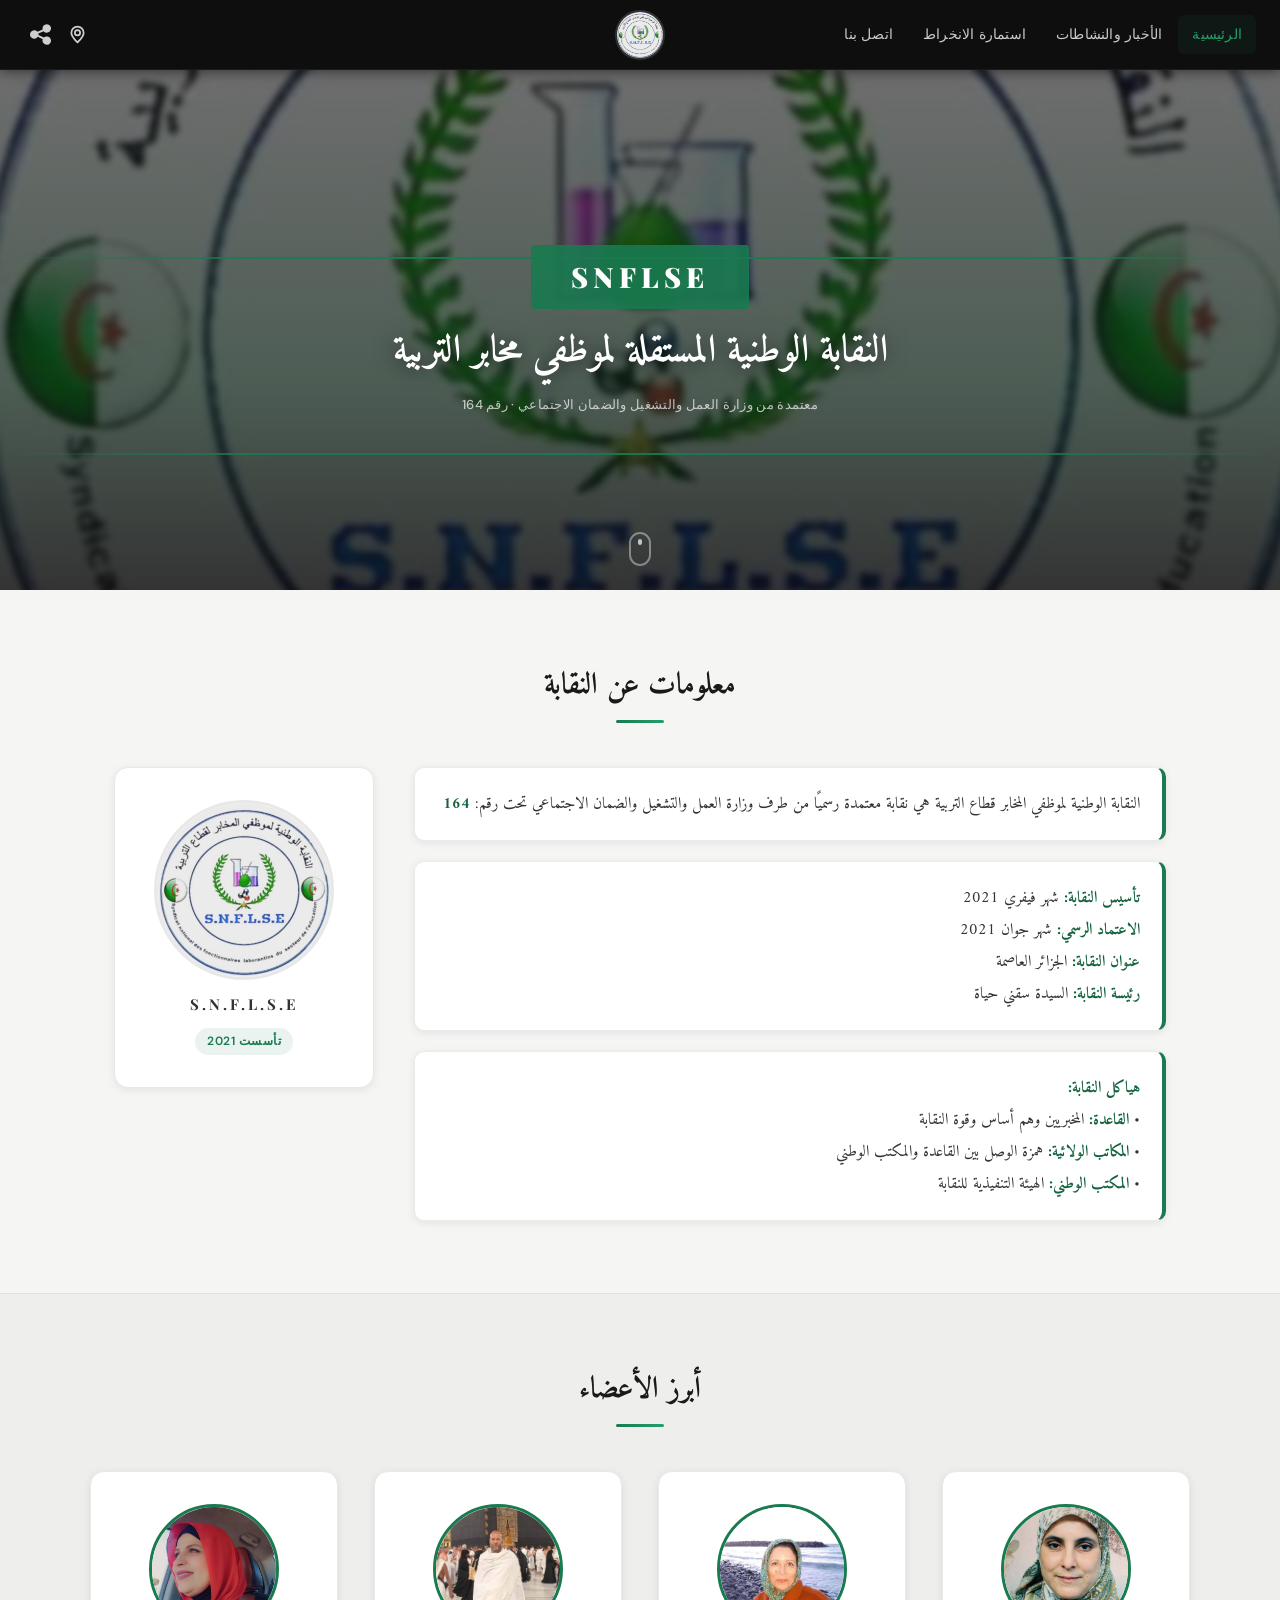
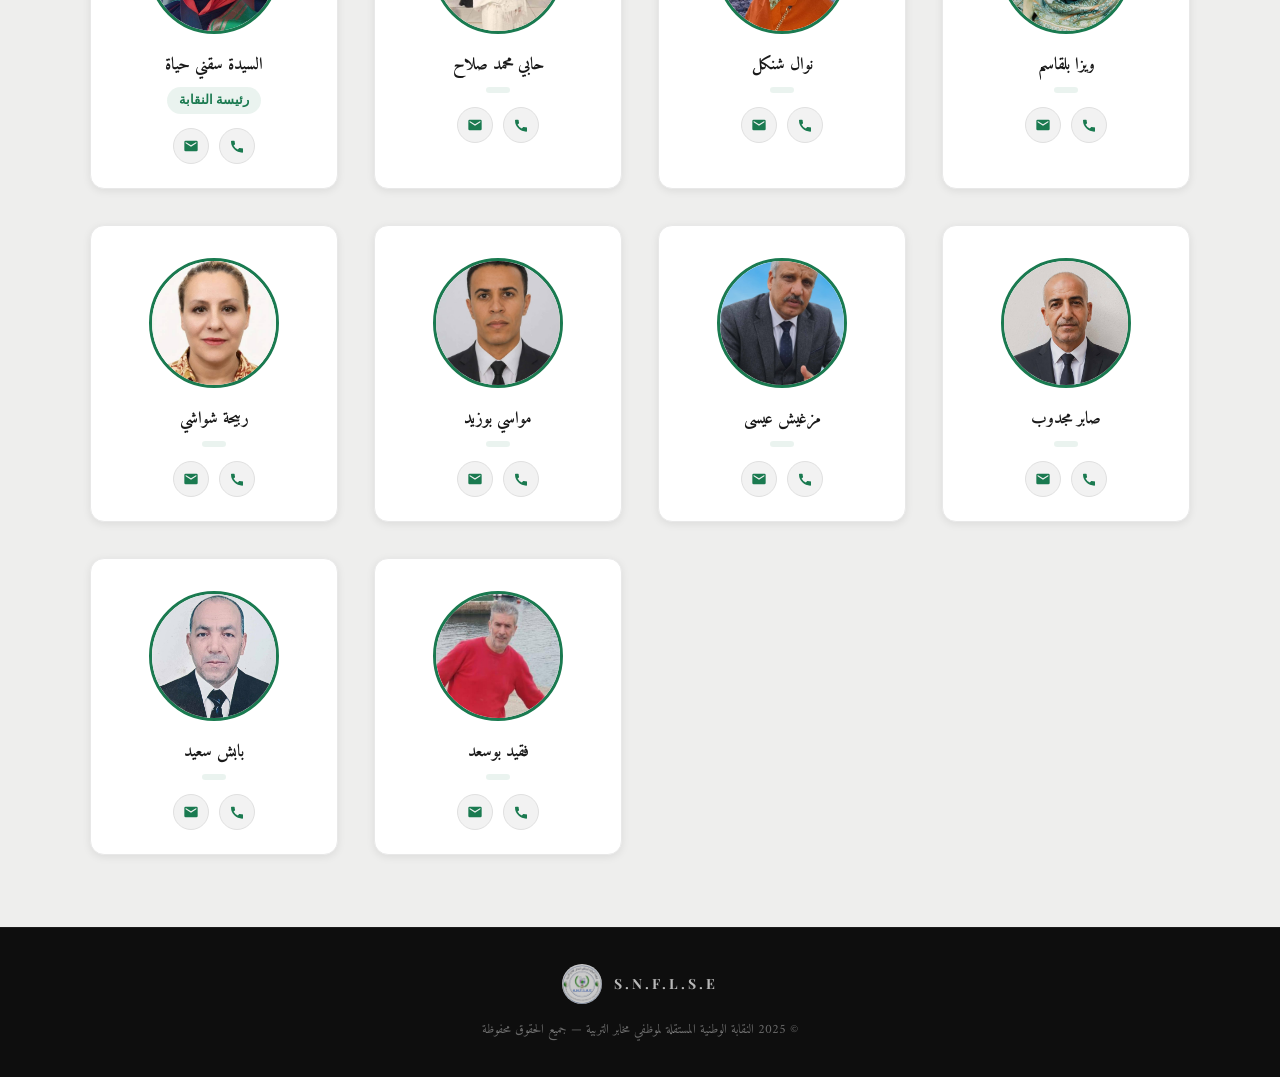
<file: index.html>
<!DOCTYPE html>
<html lang="ar">
  <head>
    <!--the index file-->
    <meta charset="UTF-8">
    <meta name="viewport" content="width=device-width, initial-scale=1.0">
    <link rel="icon" type="image/png" href="imgs/Logo.jpg?v=2">    <link rel="apple-touch-icon" href="/imgs/Logo.jpg">
    <link rel="preconnect" href="https://fonts.googleapis.com">
    <link rel="preconnect" href="https://fonts.gstatic.com" crossorigin>
    <link href="https://fonts.googleapis.com/css2?family=Playfair+Display:wght@700;900&family=DM+Sans:wght@400;500;600&family=Amiri:wght@400;700&display=swap" rel="stylesheet">
    <link rel="stylesheet" href="styles/home.css">
    <link rel="stylesheet" href="styles/general.css">
    <link rel="stylesheet" href="styles/header.css">
    <title>SNFLSE — النقابة الوطنية المستقلة لموظفي مخابر التربية</title>
  </head>

  <body>
    <header class="header">
      <!-- Left icons -->
      <div class="left-icons">
        <div class="share-wrapper">
          <button class="icon-btn" id="shareIcon" aria-label="مشاركة" aria-expanded="false" aria-haspopup="true">
            <img src="imgs/share-icon.svg" class="header-icon" alt="مشاركة">
          </button>
          <div class="share-dropdown" id="shareDropdown" role="menu">
            <a href="https://www.facebook.com/share/g/1HC8PSadK2/" target="_blank" rel="noopener noreferrer" class="share-item" role="menuitem">
              <svg class="share-item-icon" xmlns="http://www.w3.org/2000/svg" viewBox="0 0 24 24" fill="#1877F2" aria-hidden="true">
                <path d="M24 12.073C24 5.405 18.627 0 12 0S0 5.405 0 12.073C0 18.1 4.388 23.094 10.125 24v-8.437H7.078v-3.49h3.047V9.413c0-3.018 1.791-4.688 4.532-4.688 1.313 0 2.686.235 2.686.235v2.953h-1.513c-1.491 0-1.956.928-1.956 1.879v2.281h3.328l-.532 3.49h-2.796V24C19.612 23.094 24 18.1 24 12.073z"/>
              </svg>
              Facebook
            </a>
            <a href="https://mail.google.com/mail/?view=cm&fs=1&to=s.n.f.l.s.e.algerie2021@gmail.com" class="share-item" role="menuitem">
              <svg class="share-item-icon" xmlns="http://www.w3.org/2000/svg" viewBox="0 0 24 24" aria-hidden="true">
                <path d="M24 5.457v13.909c0 .904-.732 1.636-1.636 1.636h-3.819V11.73L12 16.64l-6.545-4.91v9.273H1.636A1.636 1.636 0 010 19.366V5.457c0-.906.732-1.636 1.636-1.636h.749L12 10.91l9.615-7.089h.749A1.636 1.636 0 0124 5.457z" fill="#EA4335"/>
              </svg>
              Gmail
            </a>
          </div>
        </div>
        <button class="icon-btn" aria-label="الموقع">
          <img src="imgs/location.svg" class="header-icon" alt="الموقع">
        </button>
      </div>

      <!-- Logo -->
      <div class="logo">
        <img src="imgs/Logo.jpg" alt="شعار النقابة الوطنية لموظفي المخابر">
      </div>

      <div class="right-side">
        <button class="menu-btn" id="menuBtn" aria-label="فتح القائمة" aria-expanded="false" aria-controls="mobileMenu">
          <img src="imgs/menu-btn.svg" class="header-icon" alt="">
        </button>
      
        <nav class="desktop-menu" aria-label="التنقل الرئيسي">
          <a href="index.html" class="active">الرئيسية</a>
          <a href="news.html">الأخبار والنشاطات</a>
          <a href="form.html">استمارة الانخراط</a>
          <a href="contact.html">اتصل بنا</a>
        </nav>
      </div>
    </header>

    <!-- Mobile dropdown -->
    <nav class="mobile-menu" id="mobileMenu" aria-label="القائمة المتنقلة" aria-hidden="true">
      <a href="index.html" class="active">الرئيسية</a>
      <a href="news.html">الأخبار والنشاطات</a>
      <a href="form.html">استمارة الانخراط</a>
      <a href="contact.html">اتصل بنا</a>
    </nav>

    <!-- Hero Section -->
    <section class="hero" aria-label="الصفحة الرئيسية">
      <div class="hero-bg" aria-hidden="true"></div>
      <div class="hero-overlay" aria-hidden="true"></div>
      <div class="hero-content">
        <span class="hero-latin">SNFLSE</span>
        <span class="hero-arabic">النقابة الوطنية المستقلة لموظفي مخابر التربية</span>
        <span class="hero-tagline">معتمدة من وزارة العمل والتشغيل والضمان الاجتماعي · رقم 164</span>
      </div>
      <div class="hero-scroll-hint" aria-hidden="true">
        <span></span>
      </div>
    </section>

    <!-- Content Section -->
    <div class="content">

      <h2 class="section-title reveal">معلومات عن النقابة</h2>
      <div class="section-divider"></div>

      <div class="info-grid reveal">

        <!-- Left: Logo card -->
        <div class="info-logo-card">
          <img src="imgs/Logo.jpg" alt="شعار SNFLSE">
          <span class="info-logo-label">S.N.F.L.S.E</span>
          <span class="info-logo-year">تأسست 2021</span>
        </div>

        <!-- Right: Info blocks -->
        <div class="info-text">

          <div class="info-block">
            <p>
              النقابة الوطنية لموظفي المخابر قطاع التربية هي نقابة معتمدة
              رسميًا من طرف وزارة العمل والتشغيل والضمان الاجتماعي تحت
              رقم: <strong>164</strong>
            </p>
          </div>

          <div class="info-block">
            <p>
              <strong>تأسيس النقابة:</strong> شهر فيفري 2021<br>
              <strong>الاعتماد الرسمي:</strong> شهر جوان 2021<br>
              <strong>عنوان النقابة:</strong> الجزائر العاصمة<br>
              <strong>رئيسة النقابة:</strong> السيدة سقني حياة
            </p>
          </div>

          <div class="info-block">
            <p>
              <strong>هياكل النقابة:</strong><br>
              • <strong>القاعدة:</strong> المخبريين وهم أساس وقوة النقابة<br>
              • <strong>المكاتب الولائية:</strong> همزة الوصل بين القاعدة والمكتب الوطني<br>
              • <strong>المكتب الوطني:</strong> الهيئة التنفيذية للنقابة
            </p>
          </div>

        </div>
      </div>
    </div>

    <!-- Members Section — outside .content for full-width background -->
    <section class="members-section">
      <div class="members-inner">
        <h2 class="section-title reveal">أبرز الأعضاء</h2>
        <div class="section-divider"></div>
        <div class="members-grid" id="membersGrid"></div>
      </div>
    </section>

    <!-- Footer -->
    <footer class="footer">
      <div class="footer-inner">
        <div class="footer-logo">
          <img src="imgs/Logo.jpg" alt="شعار النقابة">
          <span>S.N.F.L.S.E</span>
        </div>
        <p class="footer-copy" dir="rtl">
          © 2025 النقابة الوطنية المستقلة لموظفي مخابر التربية — جميع الحقوق محفوظة
        </p>
      </div>
    </footer>

    <script src="scripts/home.js"></script>
  </body>
</html>
</file>
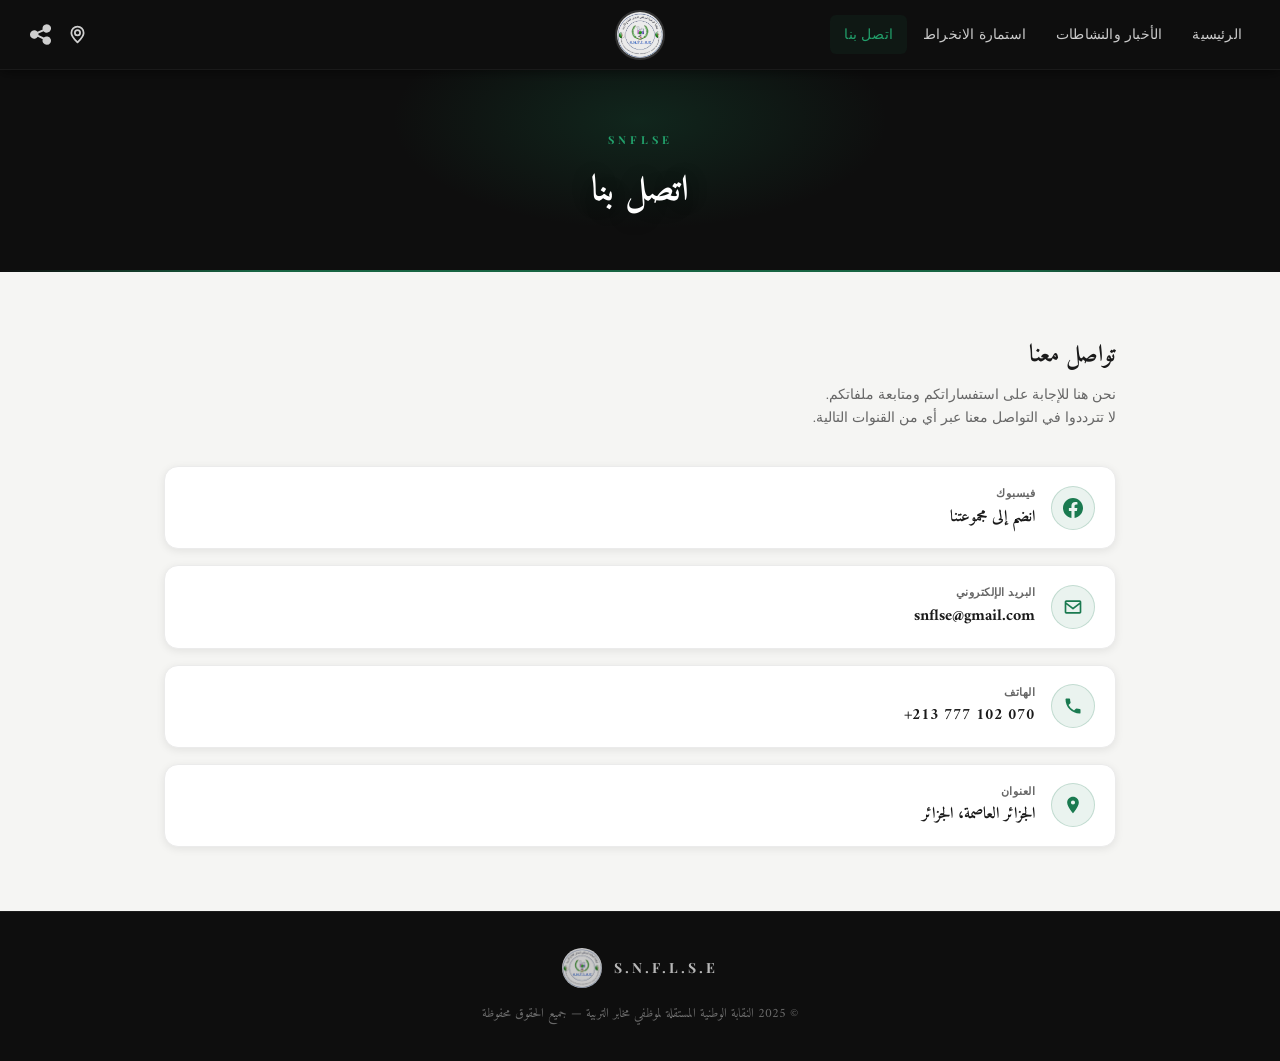
<file: contact.html>
<!DOCTYPE html>
<html lang="ar">
  <head>
    <meta charset="UTF-8">
    <meta name="viewport" content="width=device-width, initial-scale=1.0">
    <link rel="icon" type="image/png" href="/imgs/Logo.jpg">
    <link rel="apple-touch-icon" href="/imgs/Logo.jpg">
    <link rel="preconnect" href="https://fonts.googleapis.com">
    <link rel="preconnect" href="https://fonts.gstatic.com" crossorigin>
    <link href="https://fonts.googleapis.com/css2?family=Playfair+Display:wght@700;900&family=DM+Sans:wght@400;500;600&family=Amiri:wght@400;700&display=swap" rel="stylesheet">
    <link rel="stylesheet" href="styles/contacts.css">
    <link rel="stylesheet" href="styles/header.css">
    <link rel="stylesheet" href="styles/general.css">
    <title>اتصل بنا — SNFLSE</title>
  </head>

  <body>

    <!-- ─── HEADER ─────────────────────────────────────── -->
    <header class="header">

      <!-- Left icons -->
      <div class="left-icons">
        <div class="share-wrapper">
          <button class="icon-btn" id="shareIcon" aria-label="مشاركة" aria-expanded="false" aria-haspopup="true">
            <img src="imgs/share-icon.svg" class="header-icon" alt="مشاركة">
          </button>
          <div class="share-dropdown" id="shareDropdown" role="menu">
            <a href="https://www.facebook.com/share/g/1HC8PSadK2/" target="_blank" rel="noopener noreferrer" class="share-item" role="menuitem">
              <svg class="share-item-icon" xmlns="http://www.w3.org/2000/svg" viewBox="0 0 24 24" fill="#1877F2" aria-hidden="true">
                <path d="M24 12.073C24 5.405 18.627 0 12 0S0 5.405 0 12.073C0 18.1 4.388 23.094 10.125 24v-8.437H7.078v-3.49h3.047V9.413c0-3.018 1.791-4.688 4.532-4.688 1.313 0 2.686.235 2.686.235v2.953h-1.513c-1.491 0-1.956.928-1.956 1.879v2.281h3.328l-.532 3.49h-2.796V24C19.612 23.094 24 18.1 24 12.073z"/>
              </svg>
              Facebook
            </a>
            <a href="https://mail.google.com/mail/?view=cm&fs=1&to=s.n.f.l.s.e.algerie2021@gmail.com" class="share-item" role="menuitem">
              <svg class="share-item-icon" xmlns="http://www.w3.org/2000/svg" viewBox="0 0 24 24" aria-hidden="true">
                <path d="M24 5.457v13.909c0 .904-.732 1.636-1.636 1.636h-3.819V11.73L12 16.64l-6.545-4.91v9.273H1.636A1.636 1.636 0 010 19.366V5.457c0-.906.732-1.636 1.636-1.636h.749L12 10.91l9.615-7.089h.749A1.636 1.636 0 0124 5.457z" fill="#EA4335"/>
              </svg>
              Gmail
            </a>
          </div>
        </div>
        <button class="icon-btn" aria-label="الموقع">
          <img src="imgs/location.svg" class="header-icon" alt="الموقع">
        </button>
      </div>

      <!-- Logo -->
      <div class="logo">
        <img src="imgs/Logo.jpg" alt="شعار النقابة الوطنية لموظفي المخابر">
      </div>

      <div class="right-side">
        <button class="menu-btn" id="menuBtn" aria-label="فتح القائمة" aria-expanded="false" aria-controls="mobileMenu">
          <img src="imgs/menu-btn.svg" class="header-icon" alt="">
        </button>

        <nav class="desktop-menu" aria-label="التنقل الرئيسي">
          <a href="index.html">الرئيسية</a>
          <a href="news.html">الأخبار والنشاطات</a>
          <a href="form.html">استمارة الانخراط</a>
          <a href="contact.html" class="active">اتصل بنا</a>
        </nav>
      </div>
    </header>

    <!-- Mobile dropdown -->
    <nav class="mobile-menu" id="mobileMenu" aria-label="القائمة المتنقلة" aria-hidden="true">
      <a href="index.html">الرئيسية</a>
      <a href="news.html">الأخبار والنشاطات</a>
      <a href="form.html">استمارة الانخراط</a>
      <a href="contact.html" class="active">اتصل بنا</a>
    </nav>

    <!-- ─── PAGE HERO ───────────────────────────────────── -->
    <div class="page-hero">
      <p class="page-hero-label">SNFLSE</p>
      <h1 class="page-hero-title">اتصل بنا</h1>
    </div>

    <!-- ─── MAIN CONTENT ────────────────────────────────── -->
    <main class="contact-page" aria-label="صفحة الاتصال">

      <!-- Left: Contact info -->
      <div class="contact-info reveal">
        <h2 class="contact-info-title">تواصل معنا</h2>
        <p class="contact-info-subtitle">
          نحن هنا للإجابة على استفساراتكم ومتابعة ملفاتكم.<br>
          لا تترددوا في التواصل معنا عبر أي من القنوات التالية.
        </p>

        <div class="contact-methods">
          
          <!-- Facebook -->
          <a href="https://www.facebook.com/share/g/1HC8PSadK2/" target="_blank" rel="noopener noreferrer" class="contact-method">
            <div class="contact-method-icon">
              <!-- Facebook icon -->
              <svg xmlns="http://www.w3.org/2000/svg" viewBox="0 0 24 24" aria-hidden="true">
                <path d="M24 12.073C24 5.405 18.627 0 12 0S0 5.405 0 12.073C0 18.1 4.388 23.094 10.125 24v-8.437H7.078v-3.49h3.047V9.413c0-3.018 1.791-4.688 4.532-4.688 1.313 0 2.686.235 2.686.235v2.953h-1.513c-1.491 0-1.956.928-1.956 1.879v2.281h3.328l-.532 3.49h-2.796V24C19.612 23.094 24 18.1 24 12.073z"/>
              </svg>
            </div>
            <div class="contact-method-body">
              <span class="contact-method-label">فيسبوك</span>
              <span class="contact-method-value">انضم إلى مجموعتنا</span>
            </div>
          </a>

          <!-- Email -->
          <a href="https://mail.google.com/mail/?view=cm&fs=1&to=s.n.f.l.s.e.algerie2021@gmail.com" class="contact-method">
            <div class="contact-method-icon">
              <!-- Envelope icon -->
              <svg xmlns="http://www.w3.org/2000/svg" viewBox="0 0 24 24" aria-hidden="true">
                <path d="M20 4H4c-1.103 0-2 .897-2 2v12c0 1.103.897 2 2 2h16c1.103 0 2-.897 2-2V6c0-1.103-.897-2-2-2zm0 2v.511l-8 6.223-8-6.222V6h16zM4 18V9.044l7.386 5.745a1 1 0 0 0 1.228 0L20 9.044 20.002 18H4z"/>
              </svg>
            </div>
            <div class="contact-method-body">
              <span class="contact-method-label">البريد الإلكتروني</span>
              <span class="contact-method-value">snflse@gmail.com</span>
            </div>
          </a>

          <!-- Phone -->
          <a href="tel:+213777102070" class="contact-method">
            <div class="contact-method-icon">
              <!-- Phone icon -->
              <svg xmlns="http://www.w3.org/2000/svg" viewBox="0 0 24 24" aria-hidden="true">
                <path d="M6.62 10.79a15.053 15.053 0 006.59 6.59l2.2-2.2a1 1 0 011.02-.24c1.12.37 2.33.57 3.57.57a1 1 0 011 1V20a1 1 0 01-1 1C10.61 21 3 13.39 3 4a1 1 0 011-1h3.5a1 1 0 011 1c0 1.25.2 2.45.57 3.57a1 1 0 01-.25 1.02l-2.2 2.2z"/>
              </svg>
            </div>
            <div class="contact-method-body">
              <span class="contact-method-label">الهاتف</span>
              <span class="contact-method-value" dir="ltr">+213 777 102 070</span>
            </div>
          </a>

          <!-- Address -->
          <div class="contact-method" style="cursor: default;">
            <div class="contact-method-icon">
              <!-- Location icon -->
              <svg xmlns="http://www.w3.org/2000/svg" viewBox="0 0 24 24" aria-hidden="true">
                <path d="M12 2C8.13 2 5 5.13 5 9c0 5.25 7 13 7 13s7-7.75 7-13c0-3.87-3.13-7-7-7zm0 9.5A2.5 2.5 0 1 1 12 6.5a2.5 2.5 0 010 5z"/>
              </svg>
            </div>
            <div class="contact-method-body">
              <span class="contact-method-label">العنوان</span>
              <span class="contact-method-value">الجزائر العاصمة، الجزائر</span>
            </div>
          </div>

        </div>

      </div>

    </main>

    <!-- ─── FOOTER ──────────────────────────────────────── -->
    <footer class="footer">
      <div class="footer-inner">
        <div class="footer-logo">
          <img src="imgs/Logo.jpg" alt="شعار النقابة">
          <span>S.N.F.L.S.E</span>
        </div>
        <p class="footer-copy" dir="rtl">
          © 2025 النقابة الوطنية المستقلة لموظفي مخابر التربية — جميع الحقوق محفوظة
        </p>
      </div>
    </footer>

    <script src="scripts/contact.js"></script>
  </body>
</html>
</file>
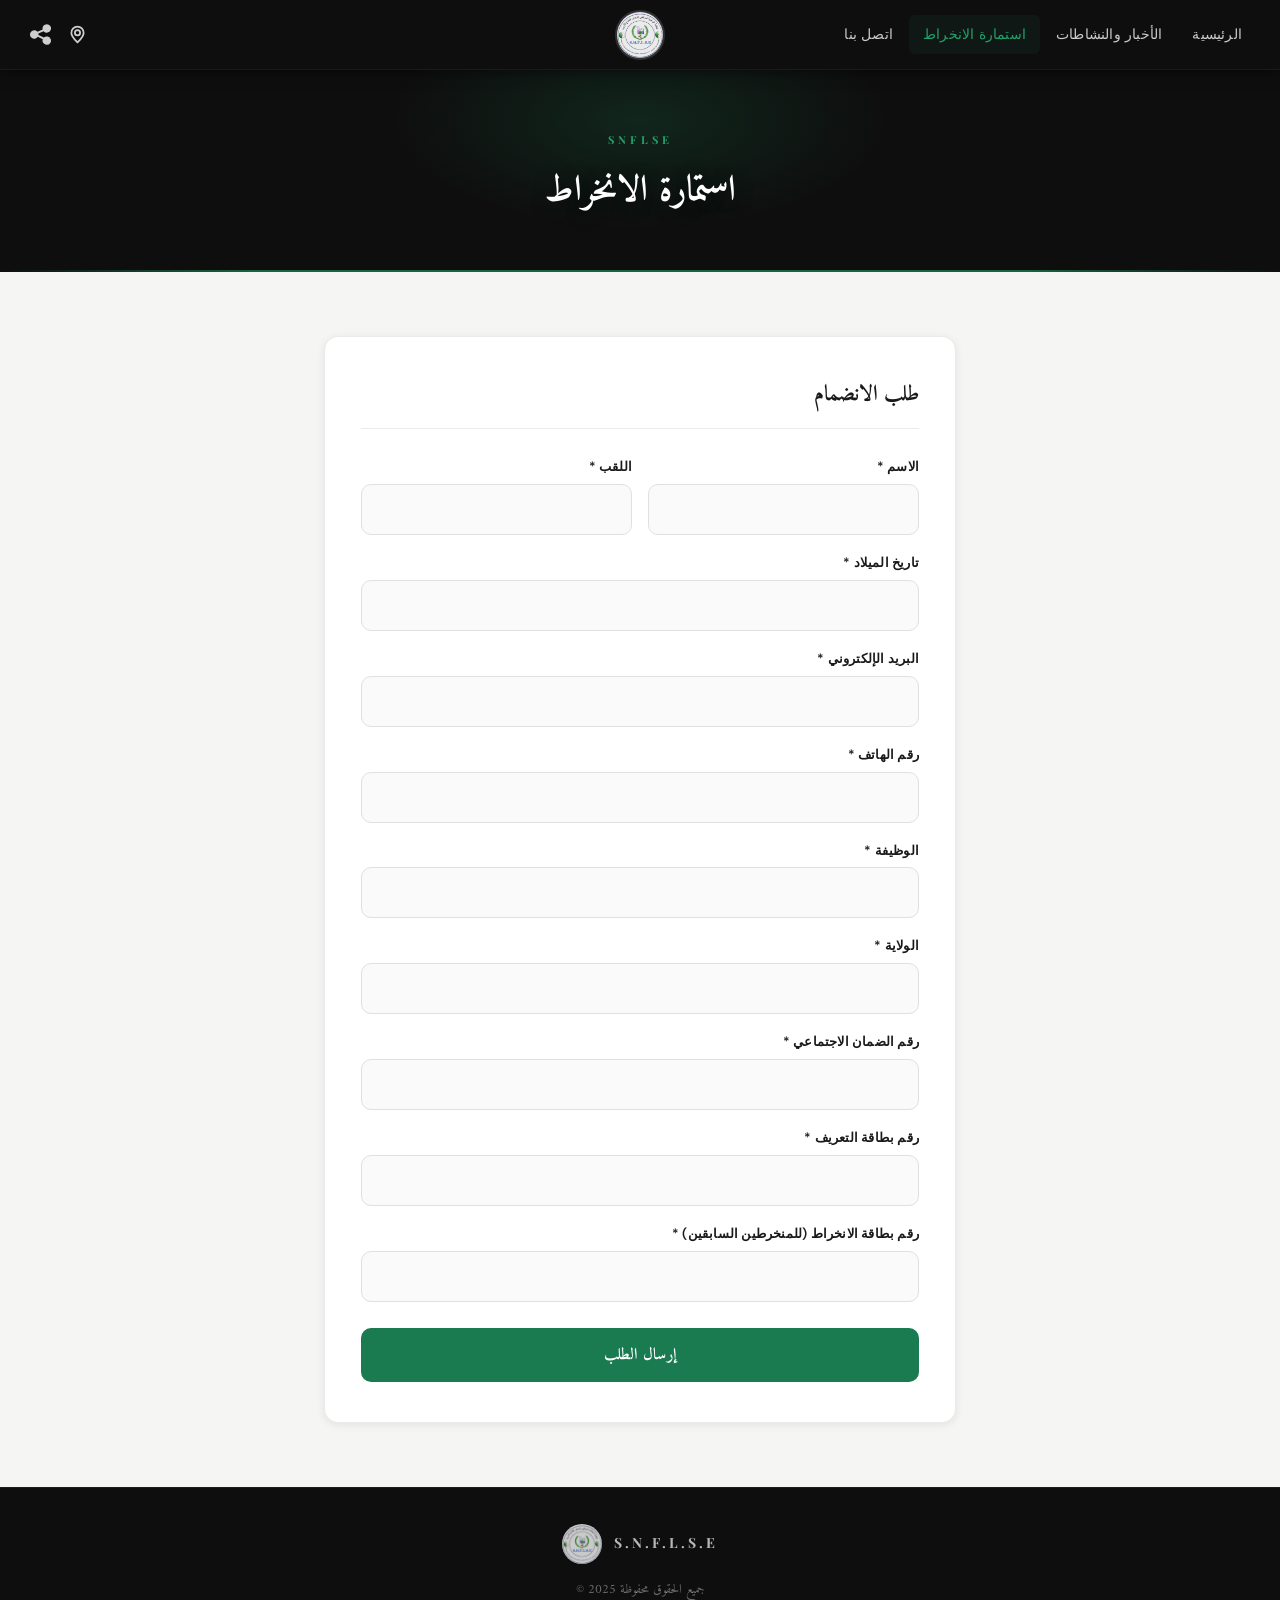
<file: form.html>
<!DOCTYPE html>
<html lang="ar">
<head>
  <meta charset="UTF-8">
  <meta name="viewport" content="width=device-width, initial-scale=1.0">
  <link rel="icon" type="image/png" href="/imgs/Logo.jpg">
  <link rel="apple-touch-icon" href="/imgs/Logo.jpg">

  <!-- Fonts -->
  <link rel="preconnect" href="https://fonts.googleapis.com">
  <link rel="preconnect" href="https://fonts.gstatic.com" crossorigin>
  <link href="https://fonts.googleapis.com/css2?family=Playfair+Display:wght@700;900&family=DM+Sans:wght@400;500;600&family=Amiri:wght@400;700&display=swap" rel="stylesheet">

  <!-- CSS -->
  <link rel="stylesheet" href="styles/general.css">
  <link rel="stylesheet" href="styles/header.css">
  <link rel="stylesheet" href="styles/form.css">

  <title>استمارة الانخراط — SNFLSE</title>
</head>

<body>

  <!-- ─── HEADER (SAME AS OTHER PAGES) ───────────────── -->
  <header class="header">

    <!-- Left icons -->
    <div class="left-icons">
      <div class="share-wrapper">
        <button class="icon-btn" id="shareIcon" aria-label="مشاركة" aria-expanded="false" aria-haspopup="true">
          <img src="imgs/share-icon.svg" class="header-icon" alt="مشاركة">
        </button>
        <div class="share-dropdown" id="shareDropdown" role="menu">
          <a href="https://www.facebook.com/share/g/1HC8PSadK2/" target="_blank" rel="noopener noreferrer" class="share-item" role="menuitem">
            <svg class="share-item-icon" xmlns="http://www.w3.org/2000/svg" viewBox="0 0 24 24" fill="#1877F2" aria-hidden="true">
              <path d="M24 12.073C24 5.405 18.627 0 12 0S0 5.405 0 12.073C0 18.1 4.388 23.094 10.125 24v-8.437H7.078v-3.49h3.047V9.413c0-3.018 1.791-4.688 4.532-4.688 1.313 0 2.686.235 2.686.235v2.953h-1.513c-1.491 0-1.956.928-1.956 1.879v2.281h3.328l-.532 3.49h-2.796V24C19.612 23.094 24 18.1 24 12.073z"/>
            </svg>
            Facebook
          </a>
          <a href="https://mail.google.com/mail/?view=cm&fs=1&to=s.n.f.l.s.e.algerie2021@gmail.com" class="share-item" role="menuitem">
            <svg class="share-item-icon" xmlns="http://www.w3.org/2000/svg" viewBox="0 0 24 24" aria-hidden="true">
              <path d="M24 5.457v13.909c0 .904-.732 1.636-1.636 1.636h-3.819V11.73L12 16.64l-6.545-4.91v9.273H1.636A1.636 1.636 0 010 19.366V5.457c0-.906.732-1.636 1.636-1.636h.749L12 10.91l9.615-7.089h.749A1.636 1.636 0 0124 5.457z" fill="#EA4335"/>
            </svg>
            Gmail
          </a>
        </div>
      </div>
      <button class="icon-btn" aria-label="الموقع">
        <img src="imgs/location.svg" class="header-icon" alt="الموقع">
      </button>
    </div>

    <!-- Logo -->
    <div class="logo">
      <img src="imgs/Logo.jpg" alt="شعار النقابة الوطنية لموظفي المخابر">
    </div>

    <div class="right-side">
      <button class="menu-btn" id="menuBtn" aria-label="فتح القائمة" aria-expanded="false" aria-controls="mobileMenu">
        <img src="imgs/menu-btn.svg" class="header-icon" alt="">
      </button>
    
      <nav class="desktop-menu" aria-label="التنقل الرئيسي">
        <a href="index.html">الرئيسية</a>
        <a href="news.html">الأخبار والنشاطات</a>
        <a href="form.html" class="active">استمارة الانخراط</a>
        <a href="contact.html">اتصل بنا</a>
      </nav>
    </div>
  </header>
  <!-- Mobile menu -->
  <nav class="mobile-menu" id="mobileMenu">
    <a href="index.html">الرئيسية</a>
    <a href="news.html">الأخبار والنشاطات</a>
    <a href="form.html" class="active">استمارة الانخراط</a>
    <a href="contact.html">اتصل بنا</a>
  </nav>

  <!-- ─── HERO ───────────────── -->
  <div class="page-hero">
    <p class="page-hero-label">SNFLSE</p>
    <h1 class="page-hero-title">استمارة الانخراط</h1>
  </div>

  <!-- ─── FORM ───────────────── -->
  <main class="form-page">

    <div class="form-card">

      <h2 class="form-title">طلب الانضمام</h2>

      <form id="membershipForm">

        <div class="form-row">
          <div class="form-group">
            <label class="form-label">الاسم *</label>
            <input type="text" name="firstName" class="form-input" required>
          </div>

          <div class="form-group">
            <label class="form-label">اللقب *</label>
            <input type="text" name="lastName" class="form-input" required>
          </div>
        </div>

        <div class="form-group">
          <label class="form-label">تاريخ الميلاد *</label>
          <input type="text" name="b-date" class="form-input" required>
        </div>

        <div class="form-group">
          <label class="form-label">البريد الإلكتروني *</label>
          <input type="email" name="email" class="form-input" dir="ltr" required>
        </div>

        <div class="form-group">
          <label class="form-label">رقم الهاتف *</label>
          <input type="text" name="phone" class="form-input" dir="ltr" required>
        </div>

        <div class="form-group">
          <label class="form-label">الوظيفة *</label>
          <input type="text" name="work" class="form-input" required>
        </div>

        <div class="form-group">
          <label class="form-label">الولاية *</label>
          <input type="text" name="state" class="form-input" required>
        </div>

        <div class="form-group">
          <label class="form-label">رقم الضمان الاجتماعي *</label>
          <input type="text" name="ssn" class="form-input" dir="ltr" inputmode="numeric">
        </div>

        <div class="form-group">
          <label class="form-label">رقم بطاقة التعريف *</label>
          <input type="text" name="card-num" class="form-input" required>
        </div>

        <div class="form-group">
          <label class="form-label">رقم بطاقة الانخراط (للمنخرطين السابقين) *</label>
          <input type="text" name="old-member" class="form-input" required>
        </div>

        <button type="submit" class="form-submit">إرسال الطلب</button>

      </form>

      <!-- Success -->
      <div id="formSuccess" class="form-success">
        <p class="form-success-text">تم إرسال الطلب بنجاح</p>
      </div>

    </div>

  </main>

  <!-- ─── FOOTER ───────────────── -->
  <footer class="footer">
    <div class="footer-inner">
      <div class="footer-logo">
        <img src="imgs/Logo.jpg">
        <span>S.N.F.L.S.E</span>
      </div>
      <p class="footer-copy">© 2025 جميع الحقوق محفوظة</p>
    </div>
  </footer>

<script src="scripts/main.js"></script>
</body>
</html>
</file>
<file: styles/home.css>
/* ═══════════════════════════════════════════════════════════
   home.css — page-specific styles for index.html
   Shared styles live in general.css and header.css
   ═══════════════════════════════════════════════════════════ */

   @import url('general.css');
   @import url('header.css');
   
   /* ─── HERO ──────────────────────────────────────────────── */
   
   .hero {
     position: relative;
     width: 100%;
     height: 520px;
     display: flex;
     flex-direction: column;
     align-items: center;
     justify-content: center;
     overflow: hidden;
   }
   
   .hero-bg {
     position: absolute;
     inset: 0;
     background-image: url('../imgs/Logo.jpg');
     background-size: cover;
     background-position: center;
     filter: blur(2px) brightness(0.55);
     transform: scale(1.08);
     z-index: 0;
     animation: heroZoom 18s ease-in-out infinite alternate;
   }
   
   @keyframes heroZoom {
     from { transform: scale(1.08); }
     to   { transform: scale(1.14); }
   }
   
   .hero-overlay {
     position: absolute;
     inset: 0;
     background: linear-gradient(
       to bottom,
       rgba(0, 0, 0, 0.15) 0%,
       rgba(14, 50, 30, 0.45) 60%,
       rgba(0, 0, 0, 0.60) 100%
     );
     z-index: 1;
   }
   
   /* Accent lines */
   .hero::before,
   .hero::after {
     content: '';
     position: absolute;
     left: 0;
     right: 0;
     height: 2px;
     background: linear-gradient(90deg, transparent, rgba(26,122,80,0.9) 20%, rgba(26,122,80,0.9) 80%, transparent);
     z-index: 2;
   }
   
   .hero::before { top: 36%; }
   .hero::after  { bottom: 26%; }
   
   .hero-content {
     position: relative;
     z-index: 3;
     display: flex;
     flex-direction: column;
     align-items: center;
     gap: 16px;
     animation: heroFadeUp 0.9s ease both;
   }
   
   @keyframes heroFadeUp {
     from { opacity: 0; transform: translateY(20px); }
     to   { opacity: 1; transform: translateY(0); }
   }
   
   .hero-latin {
     background-color: rgba(26,122,80,0.9);
     color: #ffffff;
     font-family: 'Playfair Display', serif;
     font-size: 28px;
     font-weight: 900;
     letter-spacing: 5px;
     padding: 10px 40px;
     border-radius: 3px;
     backdrop-filter: blur(4px);
   }
   
   .hero-arabic {
     color: #ffffff;
     font-family: 'Amiri', serif;
     font-size: 38px;
     font-weight: 700;
     direction: rtl;
     text-align: center;
     text-shadow: 0 2px 20px rgba(0,0,0,0.6);
     padding: 0 24px;
     line-height: 1.4;
   }
   
   .hero-tagline {
     color: rgba(255, 255, 255, 0.70);
     font-size: 13px;
     font-weight: 500;
     direction: rtl;
     letter-spacing: 0.3px;
     text-align: center;
     padding: 0 24px;
   }
   
   /* Scroll hint */
   .hero-scroll-hint {
     position: absolute;
     bottom: 24px;
     left: 50%;
     transform: translateX(-50%);
     z-index: 3;
   }
   
   .hero-scroll-hint span {
     display: block;
     width: 22px;
     height: 34px;
     border: 2px solid rgba(255, 255, 255, 0.4);
     border-radius: 12px;
     position: relative;
   }
   
   .hero-scroll-hint span::before {
     content: '';
     position: absolute;
     top: 5px;
     left: 50%;
     transform: translateX(-50%);
     width: 4px;
     height: 6px;
     background: rgba(255, 255, 255, 0.70);
     border-radius: 2px;
     animation: scrollDot 1.6s ease-in-out infinite;
   }
   
   @keyframes scrollDot {
     0%   { top: 5px;  opacity: 1; }
     80%  { top: 16px; opacity: 0; }
     100% { top: 5px;  opacity: 0; }
   }
   
   /* ─── CONTENT WRAPPER ───────────────────────────────────── */
   
   .content {
     max-width: 1100px;
     margin: 72px auto;
     padding: 0 24px;
   }
   
   /* ─── INFO GRID ─────────────────────────────────────────── */
   
   .info-grid {
     display: grid;
     grid-template-columns: 260px 1fr;
     gap: 40px;
     align-items: start;
   }
   
   .info-logo-card {
     display: flex;
     flex-direction: column;
     align-items: center;
     gap: 12px;
     background: var(--bg-card);
     border: 1px solid var(--border-light);
     border-radius: var(--radius-lg);
     padding: 32px 20px;
     box-shadow: var(--shadow-sm);
     transition: box-shadow var(--transition), transform var(--transition);
   }
   
   .info-logo-card:hover {
     box-shadow: var(--shadow-md);
     transform: translateY(-3px);
   }
   
   .info-logo-card img {
     width: 180px;
     height: 180px;
     object-fit: cover;
     border-radius: 50%;
     border: 3px solid var(--border-light);
   }
   
   .info-logo-label {
     font-family: 'Playfair Display', serif;
     font-size: 15px;
     font-weight: 700;
     letter-spacing: 3px;
     color: #333;
   }
   
   .info-logo-year {
     font-size: 12px;
     color: var(--green);
     font-weight: 600;
     letter-spacing: 0.5px;
     background: var(--green-subtle);
     padding: 4px 12px;
     border-radius: var(--radius-pill);
   }
   
   /* Info text blocks */
   .info-text {
     direction: rtl;
     display: flex;
     flex-direction: column;
     gap: 20px;
   }
   
   .info-block {
     background: var(--bg-card);
     border: 1px solid var(--border-card);
     border-right: 4px solid var(--green);
     border-radius: var(--radius);
     padding: 20px 22px;
     box-shadow: var(--shadow-sm);
     transition: border-right-color var(--transition), box-shadow var(--transition), transform var(--transition);
   }
   
   .info-block:hover {
     border-right-color: var(--green-light);
     box-shadow: var(--shadow-md);
     transform: translateX(-3px);
   }
   
   .info-block p {
     font-family: 'Amiri', serif;
     font-size: 16px;
     line-height: 2;
     color: #333;
     margin: 0;
   }
   
   .info-block strong {
     color: var(--green-dark);
     font-weight: 700;
   }
   
   /* ─── MEMBERS SECTION ───────────────────────────────────── */
   
   .members-section {
     background: var(--bg-section);
     border-top: 1px solid #e0e0de;
     padding: 72px 24px;
   }
   
   .members-inner {
     max-width: 1100px;
     margin: 0 auto;
   }
   
   .members-grid {
     display: grid;
     grid-template-columns: repeat(auto-fit, minmax(210px, 1fr));
     gap: 36px;
   }
   
   .member-card {
     display: flex;
     flex-direction: column;
     align-items: center;
     text-align: center;
     direction: rtl;
     gap: 8px;
     background: var(--bg-card);
     border: 1px solid var(--border-light);
     border-radius: var(--radius-lg);
     padding: 32px 20px 24px;
     box-shadow: var(--shadow-sm);
     transition: box-shadow var(--transition), transform var(--transition);
     animation: cardFadeIn 0.5s ease both;
   }
   
   @keyframes cardFadeIn {
     from { opacity: 0; transform: translateY(16px); }
     to   { opacity: 1; transform: translateY(0); }
   }
   
   .member-card:hover {
     box-shadow: var(--shadow-md);
     transform: translateY(-4px);
   }
   
   .member-photo {
     width: 130px;
     height: 130px;
     border-radius: 50%;
     border: 3px solid var(--green);
     overflow: hidden;
     flex-shrink: 0;
     margin-bottom: 4px;
     background: #ddd;
   }
   
   .member-photo img {
     width: 100%;
     height: 100%;
     object-fit: cover;
   }
   
   .member-photo-placeholder {
     width: 130px;
     height: 130px;
     border-radius: 50%;
     background: linear-gradient(135deg, #d0d0d0 0%, #c0c0c0 100%);
     border: 3px solid var(--green);
     flex-shrink: 0;
     margin-bottom: 4px;
     display: flex;
     align-items: center;
     justify-content: center;
     color: #999;
     font-size: 36px;
   }
   
   .member-name {
     font-family: 'Amiri', serif;
     font-size: 17px;
     font-weight: 700;
     color: var(--text-primary);
     margin-top: 6px;
   }
   
   .member-role {
     font-size: 13px;
     font-weight: 600;
     color: var(--green);
     background: var(--green-subtle);
     padding: 3px 12px;
     border-radius: var(--radius-pill);
   }
   
   .member-job {
     font-family: 'Amiri', serif;
     font-size: 13px;
     color: var(--text-muted);
     min-height: 1em;
   }
   
   .member-contacts {
     display: flex;
     align-items: center;
     justify-content: center;
     gap: 10px;
     margin-top: 6px;
   }
   
   .member-contact-btn {
     display: flex;
     align-items: center;
     justify-content: center;
     width: 36px;
     height: 36px;
     border-radius: 50%;
     background: #f2f2f2;
     border: 1px solid #e0e0e0;
     text-decoration: none;
     transition: background var(--transition), border-color var(--transition), transform var(--transition);
   }
   
   .member-contact-btn:hover {
     background: var(--green);
     border-color: var(--green);
     transform: scale(1.1);
   }
   
   .member-contact-btn:hover svg {
     fill: #ffffff;
   }
   
   .member-contact-btn svg {
     width: 16px;
     height: 16px;
     fill: var(--green);
     transition: fill var(--transition);
   }
   
   .member-contact-btn.disabled {
     opacity: 0.35;
     cursor: default;
     pointer-events: none;
   }
   
   /* ─── RESPONSIVE ────────────────────────────────────────── */
   
   @media (max-width: 768px) {
     .hero { height: 380px; }
     .hero-latin  { font-size: 20px; letter-spacing: 3px; padding: 8px 26px; }
     .hero-arabic { font-size: 26px; }
     .hero-tagline { font-size: 12px; }
   
     .info-grid {
       grid-template-columns: 1fr;
     }
   
     .info-logo-card {
       max-width: 220px;
       margin: 0 auto;
     }
   }
   
   @media (max-width: 480px) {
     .member-photo,
     .member-photo-placeholder {
       width: 110px;
       height: 110px;
     }
   }
</file>
<file: styles/general.css>
/* ═══════════════════════════════════════════════════════════
   general.css — shared across ALL pages
   Import this first in every page stylesheet
   ═══════════════════════════════════════════════════════════ */

/* ─── CSS VARIABLES ─────────────────────────────────────── */

:root {
  /* Brand palette */
  --green:        #1a7a50;
  --green-light:  #22a06b;
  --green-dark:   #14633f;
  --green-subtle: rgba(26, 122, 80, 0.09);

  /* Neutrals */
  --black:        #0e0e0e;
  --surface:      #1a1a1a;
  --bg-page:      #f5f5f3;
  --bg-card:      #ffffff;
  --bg-section:   #eeeeed;

  /* Text */
  --text-primary: #1a1a1a;
  --text-muted:   #666;
  --text-faint:   #999;

  /* Borders */
  --border:       rgba(255, 255, 255, 0.09);
  --border-light: #e8e8e8;
  --border-card:  #ebebeb;

  /* Radius */
  --radius-sm:    6px;
  --radius:       10px;
  --radius-lg:    14px;
  --radius-pill:  999px;

  /* Shadows */
  --shadow-sm:    0 2px 8px rgba(0, 0, 0, 0.08);
  --shadow-md:    0 8px 30px rgba(0, 0, 0, 0.10);
  --shadow-lg:    0 16px 48px rgba(0, 0, 0, 0.14);

  /* Transitions */
  --transition:   0.22s ease;
  --transition-md: 0.35s ease;
}

/* ─── RESET & BASE ──────────────────────────────────────── */

*, *::before, *::after {
  margin: 0;
  padding: 0;
  box-sizing: border-box;
}

html {
  scroll-behavior: smooth;
  -webkit-text-size-adjust: 100%;
}

body {
  font-family: 'DM Sans', sans-serif;
  background-color: var(--bg-page);
  color: var(--text-primary);
  line-height: 1.6;
  -webkit-font-smoothing: antialiased;
  -moz-osx-font-smoothing: grayscale;
}

img {
  display: block;
  max-width: 100%;
}

a {
  color: inherit;
}

button {
  font-family: inherit;
}

/* ─── TAP / FOCUS RESETS ────────────────────────────────── */

button, a, [role="button"] {
  -webkit-tap-highlight-color: transparent;
}

:focus-visible {
  outline: 2px solid var(--green-light);
  outline-offset: 2px;
}

/* ─── REVEAL SCROLL ANIMATION ───────────────────────────── */

.reveal {
  opacity: 0;
  transform: translateY(24px);
  transition: opacity 0.55s ease, transform 0.55s ease;
}

.reveal.visible {
  opacity: 1;
  transform: translateY(0);
}

/* ─── SECTION SHARED STYLES ─────────────────────────────── */

.section-title {
  text-align: center;
  font-family: 'Amiri', serif;
  font-size: 30px;
  font-weight: 700;
  color: var(--text-primary);
  direction: rtl;
  margin-bottom: 10px;
}

.section-divider {
  width: 48px;
  height: 3px;
  background: linear-gradient(90deg, var(--green), var(--green-light));
  margin: 0 auto 44px;
  border-radius: 2px;
}

/* ─── FOOTER ────────────────────────────────────────────── */

.footer {
  background-color: var(--black);
  border-top: 1px solid rgba(255, 255, 255, 0.06);
  padding: 36px 24px;
}

.footer-inner {
  max-width: 1100px;
  margin: 0 auto;
  display: flex;
  flex-direction: column;
  align-items: center;
  gap: 16px;
}

.footer-logo {
  display: flex;
  align-items: center;
  gap: 12px;
}

.footer-logo img {
  width: 40px;
  height: 40px;
  border-radius: 50%;
  object-fit: cover;
  opacity: 0.85;
}

.footer-logo span {
  font-family: 'Playfair Display', serif;
  font-size: 14px;
  font-weight: 700;
  letter-spacing: 3px;
  color: rgba(255, 255, 255, 0.7);
}

.footer-copy {
  font-size: 13px;
  color: rgba(255, 255, 255, 0.38);
  text-align: center;
  font-family: 'Amiri', serif;
}

/* ─── RESPONSIVE ─────────────────────────────────────────── */

@media (max-width: 768px) {
  .section-title { font-size: 24px; }
  .section-divider { margin-bottom: 32px; }
}
</file>
<file: styles/header.css>
/* ═══════════════════════════════════════════════════════════
   header.css — sticky header, desktop nav, mobile menu,
                share dropdown. Used on ALL pages.
   Depends on: general.css (for CSS variables)
   ═══════════════════════════════════════════════════════════ */

/* ─── HEADER SHELL ──────────────────────────────────────── */

.header {
  display: grid;
  grid-template-columns: 1fr auto 1fr;
  align-items: center;
  background-color: var(--black);
  padding: 0 24px;
  height: 70px;
  position: sticky;
  top: 0;
  z-index: 1000;
  box-shadow: 0 2px 12px rgba(0, 0, 0, 0.5);
  border-bottom: 1px solid rgba(255, 255, 255, 0.05);
}

/* ─── LOGO ──────────────────────────────────────────────── */

.logo {
  justify-self: center;
  display: flex;
  align-items: center;
}

.logo img {
  height: 50px;
  width: 50px;
  border-radius: 50%;
  object-fit: cover;
  border: 2px solid rgba(255, 255, 255, 0.15);
  transition: border-color var(--transition);
}

@media (hover: hover) {
  .logo img:hover {
    border-color: var(--green-light);
  }
}

/* ─── LEFT / RIGHT SLOTS ────────────────────────────────── */

.left-icons {
  display: flex;
  align-items: center;
  gap: 4px;
  justify-self: start;
}

.right-side {
  display: flex;
  align-items: center;
  justify-self: end;
  gap: 8px;
}

/* ─── ICON BUTTON ───────────────────────────────────────── */

.icon-btn {
  background: none;
  border: none;
  cursor: pointer;
  padding: 6px;
  border-radius: var(--radius-sm);
  display: flex;
  align-items: center;
  justify-content: center;
  transition: background-color var(--transition);
}

@media (hover: hover) {
  .icon-btn:hover {
    background-color: rgba(255, 255, 255, 0.10);
  }
}

/* ─── HEADER ICONS (SVG / IMG) ──────────────────────────── */

.header-icon {
  width: 21px;
  height: 21px;
  filter: brightness(0) invert(1);
  opacity: 0.8;
  transition: opacity var(--transition);
  pointer-events: none;
}

.icon-btn:hover .header-icon {
  opacity: 1;
}

/* ─── DESKTOP NAV ───────────────────────────────────────── */

.desktop-menu {
  display: flex;
  align-items: center;
  gap: 2px;
  direction: rtl;
}

.desktop-menu a {
  color: rgba(255, 255, 255, 0.78);
  text-decoration: none;
  font-size: 14px;
  font-weight: 500;
  padding: 8px 14px;
  border-radius: var(--radius-sm);
  letter-spacing: 0.2px;
  transition: background-color var(--transition), color var(--transition);
  white-space: nowrap;
}

.desktop-menu a:hover {
  background-color: rgba(255, 255, 255, 0.09);
  color: #fff;
}

.desktop-menu a.active {
  color: var(--green-light);
  background-color: var(--green-subtle);
}

/* ─── HAMBURGER ─────────────────────────────────────────── */

.menu-btn {
  display: none;
  cursor: pointer;
  padding: 6px;
  border-radius: var(--radius-sm);
  background: none;
  border: none;
  transition: background-color var(--transition);
}

@media (hover: hover) {
  .menu-btn:hover {
    background-color: rgba(255, 255, 255, 0.09);
  }
}

/* ─── MOBILE MENU ───────────────────────────────────────── */

.mobile-menu {
  position: fixed;
  top: 60px; /* matches mobile header height */
  left: 0;
  right: 0;
  z-index: 999;
  display: flex;
  flex-direction: column;
  background-color: #141414;
  border-bottom: 1px solid var(--border);
  overflow: hidden;
  max-height: 0;
  opacity: 0;
  pointer-events: none;
  transition: max-height 0.32s cubic-bezier(0.4, 0, 0.2, 1), opacity 0.22s ease;
  direction: rtl;
  box-shadow: 0 8px 24px rgba(0, 0, 0, 0.5);
}

.mobile-menu.active {
  max-height: 280px;
  opacity: 1;
  pointer-events: auto;
}

.mobile-menu a {
  color: rgba(255, 255, 255, 0.75);
  text-decoration: none;
  font-size: 15px;
  font-weight: 500;
  padding: 15px 24px;
  border-bottom: 1px solid var(--border);
  transition: background-color var(--transition), color var(--transition), padding-right var(--transition);
}

.mobile-menu a:last-child {
  border-bottom: none;
}

.mobile-menu a:hover,
.mobile-menu a.active {
  background-color: rgba(255, 255, 255, 0.05);
  color: var(--green-light);
  padding-right: 30px;
}

/* ─── RESPONSIVE HEADER ─────────────────────────────────── */

@media (max-width: 768px) {
  .desktop-menu { display: none; }
  .menu-btn     { display: flex; }

  .logo img {
    height: 42px;
    width: 42px;
  }

  .header {
    height: 60px;
    padding: 0 16px;
  }
}

/* ─── SHARE DROPDOWN ────────────────────────────────────── */

.share-wrapper {
  position: relative;
}

.share-dropdown {
  display: none;
  position: absolute;
  top: calc(100% + 10px);
  left: 0;
  background-color: #1e1e1e;
  border: 1px solid rgba(255, 255, 255, 0.12);
  border-radius: var(--radius);
  min-width: 168px;
  box-shadow: 0 12px 32px rgba(0, 0, 0, 0.45);
  overflow: hidden;
  z-index: 2000;
  animation: fadeDown 0.18s ease;
}

.share-dropdown.active {
  display: block;
}

@keyframes fadeDown {
  from { opacity: 0; transform: translateY(-8px); }
  to   { opacity: 1; transform: translateY(0); }
}

.share-item {
  display: flex;
  align-items: center;
  gap: 10px;
  padding: 13px 16px;
  color: #ffffff;
  text-decoration: none;
  font-size: 14px;
  font-weight: 500;
  transition: background-color var(--transition);
}

.share-item:hover {
  background-color: rgba(255, 255, 255, 0.08);
}

.share-item-icon {
  width: 20px;
  height: 20px;
  flex-shrink: 0;
}
</file>
<file: styles/contacts.css>
/* ═══════════════════════════════════════════════════════════
   contact.css — page-specific styles for contact.html
   ═══════════════════════════════════════════════════════════ */

   @import url('general.css');
   @import url('header.css');
   
   /* ─── PAGE HERO (mini) ───────────────────────────────────── */
   
   .page-hero {
     background-color: var(--black);
     padding: 56px 24px 52px;
     text-align: center;
     position: relative;
     overflow: hidden;
   }
   
   /* Subtle green glow */
   .page-hero::before {
     content: '';
     position: absolute;
     top: -60px;
     left: 50%;
     transform: translateX(-50%);
     width: 500px;
     height: 220px;
     background: radial-gradient(ellipse, rgba(26,122,80,0.22) 0%, transparent 70%);
     pointer-events: none;
   }
   
   /* Accent line */
   .page-hero::after {
     content: '';
     position: absolute;
     bottom: 0;
     left: 0;
     right: 0;
     height: 2px;
     background: linear-gradient(90deg, transparent, rgba(26,122,80,0.8) 20%, rgba(26,122,80,0.8) 80%, transparent);
   }
   
   .page-hero-label {
     display: inline-block;
     font-family: 'Playfair Display', serif;
     font-size: 11px;
     font-weight: 700;
     letter-spacing: 4px;
     text-transform: uppercase;
     color: var(--green-light);
     margin-bottom: 14px;
     position: relative;
     z-index: 1;
   }
   
   .page-hero-title {
     font-family: 'Amiri', serif;
     font-size: 36px;
     font-weight: 700;
     color: #ffffff;
     direction: rtl;
     position: relative;
     z-index: 1;
     text-shadow: 0 2px 20px rgba(0,0,0,0.4);
   }
   
   /* ─── PAGE CONTENT WRAPPER ───────────────────────────────── */
   
   .contact-page {
     max-width: 1000px;
     margin: 64px auto;
     padding: 0 24px;
     display: grid;
     gap: 48px;
     align-items: start;
   }
   
   /* ─── CONTACT INFO COLUMN ────────────────────────────────── */
   
   .contact-info {
     direction: rtl;
   }
   
   .contact-info-title {
     font-family: 'Amiri', serif;
     font-size: 24px;
     font-weight: 700;
     color: var(--text-primary);
     margin-bottom: 8px;
   }
   
   .contact-info-subtitle {
     font-size: 14px;
     color: var(--text-muted);
     margin-bottom: 36px;
     line-height: 1.7;
   }
   
   /* Contact method cards */
   .contact-methods {
     display: flex;
     flex-direction: column;
     gap: 16px;
   }
   
   .contact-method {
     display: flex;
     align-items: center;
     gap: 16px;
     background: var(--bg-card);
     border: 1px solid var(--border-card);
     border-radius: var(--radius-lg);
     padding: 18px 20px;
     box-shadow: var(--shadow-sm);
     text-decoration: none;
     color: var(--text-primary);
     transition: box-shadow var(--transition), transform var(--transition), border-color var(--transition);
   }
   
   .contact-method:hover {
     box-shadow: var(--shadow-md);
     transform: translateX(4px);
     border-color: var(--green-light);
   }
   
   .contact-method-icon {
     width: 44px;
     height: 44px;
     border-radius: 50%;
     background: var(--green-subtle);
     border: 1.5px solid rgba(26,122,80,0.2);
     display: flex;
     align-items: center;
     justify-content: center;
     flex-shrink: 0;
     transition: background var(--transition);
   }
   
   .contact-method:hover .contact-method-icon {
     background: var(--green);
   }
   
   .contact-method:hover .contact-method-icon svg {
     fill: #fff;
   }
   
   .contact-method-icon svg {
     width: 20px;
     height: 20px;
     fill: var(--green);
     transition: fill var(--transition);
   }
   
   .contact-method-body {
     display: flex;
     flex-direction: column;
     gap: 2px;
   }
   
   .contact-method-label {
     font-size: 11px;
     font-weight: 600;
     color: var(--text-muted);
     letter-spacing: 0.5px;
     text-transform: uppercase;
   }
   
   .contact-method-value {
     font-family: 'Amiri', serif;
     font-size: 16px;
     color: var(--text-primary);
     font-weight: 700;
   }
   
   /* Social row */
   .social-row {
     display: flex;
     gap: 12px;
     margin-top: 28px;
   }
   
   .social-btn {
     display: flex;
     align-items: center;
     gap: 8px;
     padding: 10px 18px;
     border-radius: var(--radius-pill);
     border: 1.5px solid var(--border-card);
     background: var(--bg-card);
     text-decoration: none;
     font-size: 13px;
     font-weight: 600;
     color: var(--text-primary);
     box-shadow: var(--shadow-sm);
     transition: background var(--transition), border-color var(--transition), transform var(--transition), box-shadow var(--transition);
   }
   
   .social-btn:hover {
     transform: translateY(-2px);
     box-shadow: var(--shadow-md);
   }
  
   /* Email button hover */
   .social-btn.email:hover {
     background: #EA4335;
     border-color: #EA4335;
     color: #fff; /* text turns white */
   }
  
  /* SVG inside email button */
   .social-btn.email svg {
     fill: #000; /* default (black before hover) */
     transition: fill 0.3s ease;
   }
  
   .social-btn.email:hover svg {
     fill: #fff; /* icon turns white on hover */
   }
    .social-btn.facebook:hover {
      background: #1877F2;
      border-color: #1877F2;
      color: #fff;
    }
   
   .social-btn.facebook:hover svg { fill: #fff; }
   
   .social-btn svg {
     width: 18px;
     height: 18px;
     transition: fill var(--transition);
   }
   
   /* ─── CONTACT FORM COLUMN ────────────────────────────────── */
   
   .contact-form-card {
     background: var(--bg-card);
     border: 1px solid var(--border-card);
     border-radius: var(--radius-lg);
     padding: 36px 32px;
     box-shadow: var(--shadow-sm);
     direction: rtl;
   }
   
   .form-title {
     font-family: 'Amiri', serif;
     font-size: 22px;
     font-weight: 700;
     color: var(--text-primary);
     margin-bottom: 24px;
     padding-bottom: 16px;
     border-bottom: 1px solid var(--border-card);
   }
   
   .form-group {
     display: flex;
     flex-direction: column;
     gap: 6px;
     margin-bottom: 18px;
   }
   
   .form-label {
     font-size: 13px;
     font-weight: 600;
     color: var(--text-primary);
     letter-spacing: 0.2px;
   }
   
   .form-label span {
     color: var(--green);
   }
   
   .form-input,
   .form-textarea {
     width: 100%;
     padding: 11px 14px;
     border: 1.5px solid #e0e0e0;
     border-radius: var(--radius);
     font-family: 'Amiri', serif;
     font-size: 15px;
     color: var(--text-primary);
     background: #fafafa;
     transition: border-color var(--transition), box-shadow var(--transition), background var(--transition);
     direction: rtl;
     outline: none;
   }
   
   .form-input:focus,
   .form-textarea:focus {
     border-color: var(--green-light);
     background: #fff;
     box-shadow: 0 0 0 3px rgba(26,122,80,0.10);
   }
   
   .form-input::placeholder,
   .form-textarea::placeholder {
     color: #bbb;
     font-size: 14px;
   }
   
   .form-textarea {
     resize: vertical;
     min-height: 120px;
     line-height: 1.7;
   }
   
   /* Submit button */
   .form-submit {
     width: 100%;
     padding: 13px 24px;
     background: var(--green);
     color: #ffffff;
     font-family: 'Amiri', serif;
     font-size: 16px;
     font-weight: 700;
     border: none;
     border-radius: var(--radius);
     cursor: pointer;
     letter-spacing: 0.3px;
     transition: background var(--transition), transform var(--transition), box-shadow var(--transition);
     margin-top: 8px;
   }
   
   .form-submit:hover {
     background: var(--green-dark);
     transform: translateY(-1px);
     box-shadow: 0 6px 20px rgba(26,122,80,0.3);
   }
   
   .form-submit:active {
     transform: translateY(0);
   }
   
   /* Success message (shown via JS) */
   .form-success {
     display: none;
     text-align: center;
     padding: 24px 0;
   }
   
   .form-success.visible {
     display: block;
     animation: fadeIn 0.4s ease;
   }
   
   @keyframes fadeIn {
     from { opacity: 0; transform: translateY(8px); }
     to   { opacity: 1; transform: translateY(0); }
   }
   
   .form-success-icon {
     font-size: 40px;
     margin-bottom: 12px;
   }
   
   .form-success-text {
     font-family: 'Amiri', serif;
     font-size: 17px;
     color: var(--green-dark);
     font-weight: 700;
   }
   
   /* ─── RESPONSIVE ─────────────────────────────────────────── */
   
   @media (max-width: 860px) {
     .contact-page {
       grid-template-columns: 1fr;
       gap: 36px;
     }
   
     /* On mobile, form comes first visually */
     .contact-form-card { order: -1; }
     .contact-info { order: 1; }
   }
   
   @media (max-width: 480px) {
     .contact-form-card {
       padding: 24px 18px;
     }
   
     .page-hero-title {
       font-size: 26px;
     }
   }
</file>
<file: styles/form.css>
/* ═══════════════════════════════════════════════════════════
   form.css — page-specific styles for form.html
   Depends on: general.css, header.css (linked separately in HTML)
   ═══════════════════════════════════════════════════════════ */

/* ─── PAGE HERO (shared pattern with contact.css) ────────── */

.page-hero {
  background-color: var(--black);
  padding: 56px 24px 52px;
  text-align: center;
  position: relative;
  overflow: hidden;
}

.page-hero::before {
  content: '';
  position: absolute;
  top: -60px;
  left: 50%;
  transform: translateX(-50%);
  width: 500px;
  height: 220px;
  background: radial-gradient(ellipse, rgba(26,122,80,0.22) 0%, transparent 70%);
  pointer-events: none;
}

.page-hero::after {
  content: '';
  position: absolute;
  bottom: 0;
  left: 0;
  right: 0;
  height: 2px;
  background: linear-gradient(90deg, transparent, rgba(26,122,80,0.8) 20%, rgba(26,122,80,0.8) 80%, transparent);
}

.page-hero-label {
  display: inline-block;
  font-family: 'Playfair Display', serif;
  font-size: 11px;
  font-weight: 700;
  letter-spacing: 4px;
  text-transform: uppercase;
  color: var(--green-light);
  margin-bottom: 14px;
  position: relative;
  z-index: 1;
}

.page-hero-title {
  font-family: 'Amiri', serif;
  font-size: 36px;
  font-weight: 700;
  color: #ffffff;
  direction: rtl;
  position: relative;
  z-index: 1;
  text-shadow: 0 2px 20px rgba(0,0,0,0.4);
}

/* ─── PAGE WRAPPER ───────────────────────────────────────── */

.form-page {
  max-width: 680px;
  margin: 64px auto;
  padding: 0 24px;
}

/* ─── FORM CARD ──────────────────────────────────────────── */

.form-card {
  background: var(--bg-card);
  border: 1px solid var(--border-card);
  border-radius: var(--radius-lg);
  padding: 40px 36px;
  box-shadow: var(--shadow-sm);
  direction: rtl;
}

.form-title {
  font-family: 'Amiri', serif;
  font-size: 22px;
  font-weight: 700;
  color: var(--text-primary);
  margin-bottom: 28px;
  padding-bottom: 16px;
  border-bottom: 1px solid var(--border-card);
}

/* ─── FORM LAYOUT ────────────────────────────────────────── */

/* Two-column row for first/last name */
.form-row {
  display: grid;
  grid-template-columns: 1fr 1fr;
  gap: 16px;
}

.form-group {
  display: flex;
  flex-direction: column;
  gap: 6px;
  margin-bottom: 18px;
}

/* No bottom margin when inside a row (row handles spacing) */
.form-row .form-group {
  margin-bottom: 0;
}

/* Wrap the row itself in a margin */
.form-row {
  margin-bottom: 18px;
}

/* ─── LABELS ─────────────────────────────────────────────── */

.form-label {
  font-size: 13px;
  font-weight: 600;
  color: var(--text-primary);
  letter-spacing: 0.2px;
}

/* ─── INPUTS ─────────────────────────────────────────────── */

.form-input {
  width: 100%;
  padding: 11px 14px;
  border: 1.5px solid #e0e0e0;
  border-radius: var(--radius);
  font-family: 'Amiri', serif;
  font-size: 15px;
  color: var(--text-primary);
  background: #fafafa;
  direction: rtl;
  outline: none;
  transition: border-color var(--transition), box-shadow var(--transition), background var(--transition);
}

.form-input:focus {
  border-color: var(--green-light);
  background: #ffffff;
  box-shadow: 0 0 0 3px rgba(26,122,80,0.10);
}

.form-input::placeholder {
  color: #bbb;
  font-size: 14px;
}

/* Error state (applied via JS) */
.form-input.error {
  border-color: #e53e3e;
}

.form-input.error:focus {
  box-shadow: 0 0 0 3px rgba(229,62,62,0.12);
}

/* ─── SUBMIT BUTTON ──────────────────────────────────────── */

.form-submit {
  width: 100%;
  padding: 13px 24px;
  background: var(--green);
  color: #ffffff;
  font-family: 'Amiri', serif;
  font-size: 16px;
  font-weight: 700;
  border: none;
  border-radius: var(--radius);
  cursor: pointer;
  letter-spacing: 0.3px;
  margin-top: 8px;
  transition: background var(--transition), transform var(--transition), box-shadow var(--transition);
}

.form-submit:hover {
  background: var(--green-dark);
  transform: translateY(-1px);
  box-shadow: 0 6px 20px rgba(26,122,80,0.30);
}

.form-submit:active {
  transform: translateY(0);
  box-shadow: none;
}

.form-submit:disabled {
  opacity: 0.65;
  cursor: not-allowed;
  transform: none;
  box-shadow: none;
}

/* ─── SUCCESS STATE ──────────────────────────────────────── */

.form-success {
  display: none;
  text-align: center;
  padding: 32px 0;
}

.form-success.visible {
  display: block;
  animation: fadeIn 0.4s ease;
}

@keyframes fadeIn {
  from { opacity: 0; transform: translateY(8px); }
  to   { opacity: 1; transform: translateY(0); }
}

.form-success-icon {
  font-size: 44px;
  margin-bottom: 14px;
}

.form-success-text {
  font-family: 'Amiri', serif;
  font-size: 18px;
  font-weight: 700;
  color: var(--green-dark);
}

/* ─── RESPONSIVE ─────────────────────────────────────────── */

@media (max-width: 560px) {
  /* Stack first/last name on small screens */
  .form-row {
    grid-template-columns: 1fr;
    gap: 0;
  }

  .form-row .form-group {
    margin-bottom: 18px;
  }

  .form-card {
    padding: 24px 18px;
  }

  .page-hero-title {
    font-size: 26px;
  }
}
</file>
